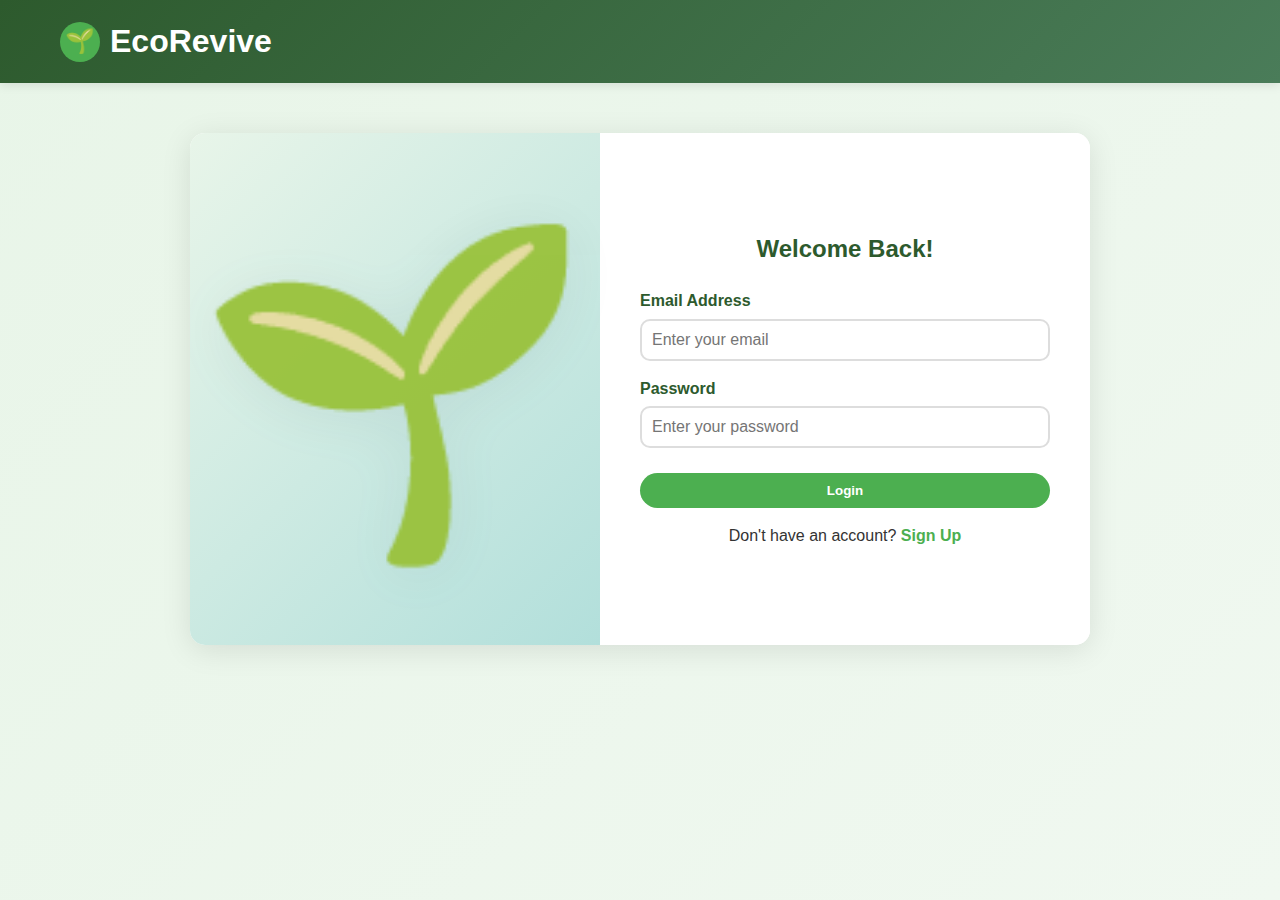
<file: ecoRevive/login.html>
<!DOCTYPE html>
<html lang="en">
<head>
    <meta charset="UTF-8">
    <meta name="viewport" content="width=device-width, initial-scale=1.0">
    <title>Login - EcoRevive</title>
    <link rel="stylesheet" href="css/style.css">
</head>
<body>
    <header>
        <div class="container">
            <div class="header-content">
                <div class="logo">
                    <div class="eco-icon">🌱</div>
                    <h1>EcoRevive</h1>
                </div>
            </div>
        </div>
    </header>

    <div class="auth-container">
        <!-- Left Image -->
        <div class="auth-image">
            <span class="big-eco-logo">🌱</span>
        </div>
        <!-- Login Form -->
        <div class="auth-form">
            <h2>Welcome Back!</h2>
            <form id="loginForm">
                <div class="form-group">
                    <label for="email">Email Address</label>
                    <input type="email" id="email" placeholder="Enter your email" required>
                </div>

                <div class="form-group">
                    <label for="password">Password</label>
                    <input type="password" id="password" placeholder="Enter your password" required>
                </div>

                <button type="submit" class="btn btn-primary">Login</button>
            </form>

            <p>Don't have an account? <a href="signup.html">Sign Up</a></p>
        </div>
    </div>

    <script>
        document.getElementById("loginForm").addEventListener("submit", function(e) {
            e.preventDefault();
            alert("Login successful! Redirecting to homepage...");
            window.location.href = "index.html";
        });
    </script>
</body>
</html>
</file>
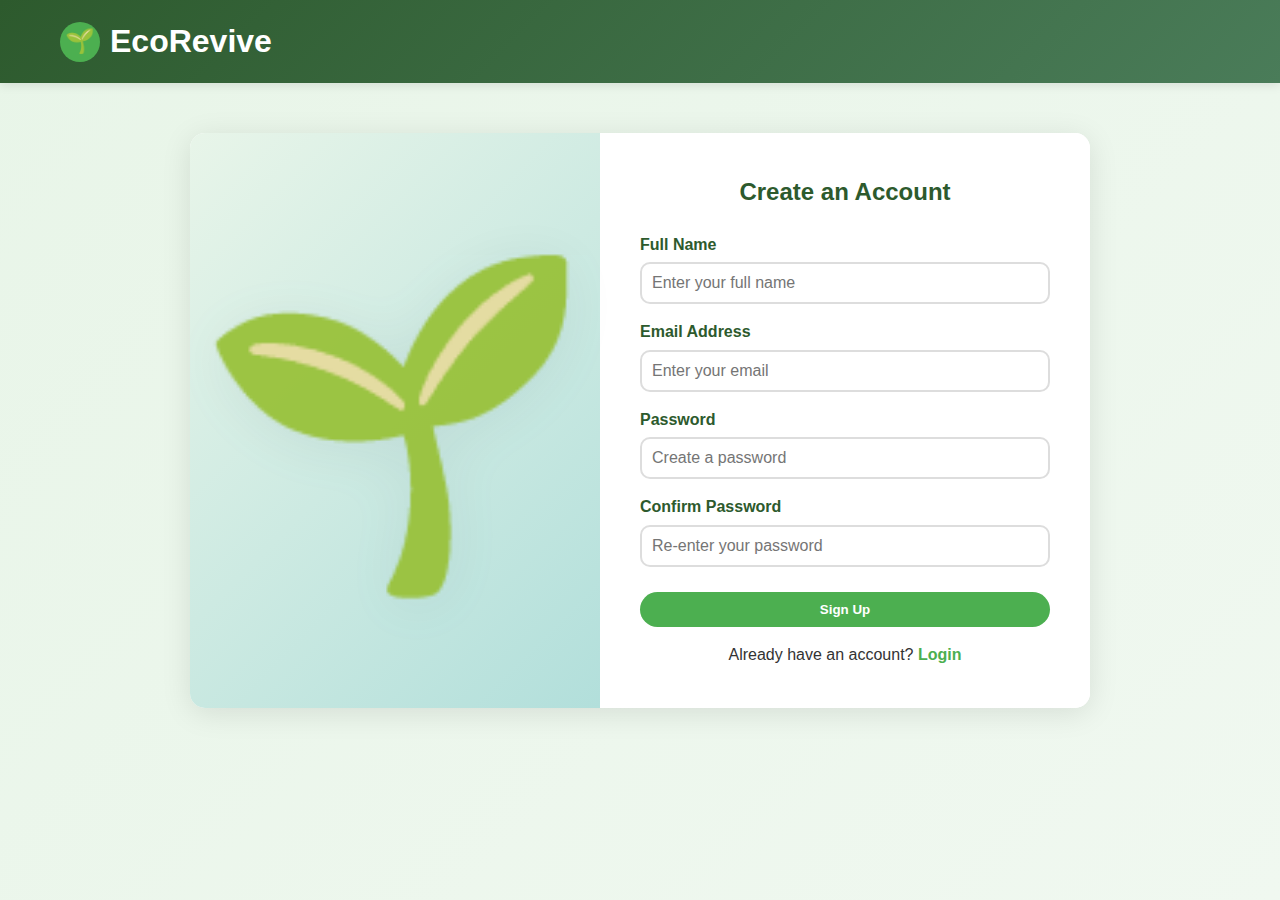
<file: ecoRevive/signup.html>
<!DOCTYPE html>
<html lang="en">

<head>
    <meta charset="UTF-8">
    <meta name="viewport" content="width=device-width, initial-scale=1.0">
    <title>Sign Up - EcoRevive</title>
    <link rel="stylesheet" href="css/style.css">
</head>

<body>
    <header>
        <div class="container">
            <div class="header-content">
                <div class="logo">
                    <div class="eco-icon">🌱</div>
                    <h1>EcoRevive</h1>
                </div>
            </div>
        </div>
    </header>

    <div class="auth-container">
        <!-- Left Image -->
        <div class="auth-image">
            <span class="big-eco-logo">🌱</span>
        </div>
        <!-- Sign-Up Form -->
        <div class="auth-form">
            <h2>Create an Account</h2>
            <form id="signupForm">
                <div class="form-group">
                    <label for="name">Full Name</label>
                    <input type="text" id="name" placeholder="Enter your full name" required>
                </div>

                <div class="form-group">
                    <label for="email">Email Address</label>
                    <input type="email" id="email" placeholder="Enter your email" required>
                </div>

                <div class="form-group">
                    <label for="password">Password</label>
                    <input type="password" id="password" placeholder="Create a password" required>
                </div>

                <div class="form-group">
                    <label for="confirmPassword">Confirm Password</label>
                    <input type="password" id="confirmPassword" placeholder="Re-enter your password" required>
                </div>

                <button type="submit" class="btn btn-primary">Sign Up</button>
            </form>

            <p>Already have an account? <a href="login.html">Login</a></p>
        </div>
    </div>

    <script>
        document.getElementById("signupForm").addEventListener("submit", function (e) {
            e.preventDefault();
            alert("Registration successful! Redirecting to login page...");
            window.location.href = "login.html";
        });
    </script>
</body>

</html>
</file>
<file: ecoRevive/css/style.css>
* {
    margin: 0;
    padding: 0;
    box-sizing: border-box;
}

body {
    font-family: 'Arial', sans-serif;
    line-height: 1.6;
    color: #333;
    background: linear-gradient(135deg, #e8f5e8 0%, #f0f8f0 100%);
    min-height: 100vh;
}

header {
    background: linear-gradient(135deg, #2d5a2d 0%, #4a7c59 100%);
    color: white;
    padding: 1rem 0;
    position: sticky;
    top: 0;
    z-index: 1000;
    box-shadow: 0 2px 10px rgba(0,0,0,0.1);
}

.container {
    max-width: 1200px;
    margin: 0 auto;
    padding: 0 20px;
}

.header-content {
    display: flex;
    justify-content: space-between;
    align-items: center;
    flex-wrap: wrap;
}

.logo {
    display: flex;
    align-items: center;
    gap: 10px;
}

.logo h1 {
    font-size: 2rem;
    font-weight: bold;
}

.eco-icon {
    width: 40px;
    height: 40px;
    background: #4CAF50;
    border-radius: 50%;
    display: flex;
    align-items: center;
    justify-content: center;
    font-size: 1.5rem;
}

.nav-buttons {
    display: flex;
    gap: 15px;
    align-items: center;
}

.btn {
    padding: 10px 20px;
    border: none;
    border-radius: 25px;
    cursor: pointer;
    font-weight: bold;
    transition: all 0.3s ease;
    text-decoration: none;
    display: inline-block;
}

.btn-primary {
    background: #4CAF50;
    color: white;
}

.btn-secondary {
    background: transparent;
    color: white;
    border: 2px solid white;
}

.btn:hover {
    transform: translateY(-2px);
    box-shadow: 0 5px 15px rgba(0,0,0,0.2);
}

.hero {
    text-align: center;
    padding: 60px 20px;
    background: linear-gradient(135deg, rgba(76, 175, 80, 0.1) 0%, rgba(139, 195, 74, 0.1) 100%);
}

.hero h2 {
    font-size: 3rem;
    margin-bottom: 20px;
    color: #2d5a2d;
}

.hero p {
    font-size: 1.2rem;
    color: #666;
    max-width: 600px;
    margin: 0 auto 30px;
}

.filters {
    background: white;
    padding: 20px;
    margin: 30px 0;
    border-radius: 15px;
    box-shadow: 0 5px 20px rgba(0,0,0,0.1);
    display: flex;
    gap: 15px;
    align-items: center;
    flex-wrap: wrap;
    justify-content: center;
}

.filter-btn {
    padding: 10px 20px;
    border: 2px solid #4CAF50;
    background: white;
    color: #4CAF50;
    border-radius: 25px;
    cursor: pointer;
    transition: all 0.3s ease;
}

.filter-btn.active, .filter-btn:hover {
    background: #4CAF50;
    color: white;
}

.search-box {
    padding: 10px 20px;
    border: 2px solid #ddd;
    border-radius: 25px;
    width: 300px;
    font-size: 1rem;
}

.products-grid {
    display: grid;
    grid-template-columns: repeat(auto-fit, minmax(300px, 1fr));
    gap: 30px;
    margin: 30px 0;
}

.product-card {
    background: white;
    border-radius: 15px;
    overflow: hidden;
    box-shadow: 0 10px 30px rgba(0,0,0,0.1);
    transition: all 0.3s ease;
}

.product-card:hover {
    transform: translateY(-5px);
    box-shadow: 0 15px 40px rgba(0,0,0,0.15);
}

.product-image {
    width: 100%;
    height: 200px;
    background: linear-gradient(45deg, #f0f0f0 25%, transparent 25%, transparent 75%, #f0f0f0 75%), 
                linear-gradient(45deg, #f0f0f0 25%, transparent 25%, transparent 75%, #f0f0f0 75%);
    background-size: 20px 20px;
    background-position: 0 0, 10px 10px;
    display: flex;
    align-items: center;
    justify-content: center;
    position: relative;
    overflow: hidden;
}

.product-image img {
    width: 100%;
    height: 100%;
    object-fit: cover;
    border-radius: 0;
    display: block;
}

.product-info {
    padding: 20px;
}

.product-title {
    font-size: 1.3rem;
    font-weight: bold;
    color: #2d5a2d;
    margin-bottom: 10px;
}

.product-price {
    font-size: 1.5rem;
    font-weight: bold;
    color: #4CAF50;
    margin-bottom: 10px;
}

.product-material {
    background: #e8f5e8;
    color: #2d5a2d;
    padding: 5px 15px;
    border-radius: 20px;
    display: inline-block;
    font-size: 0.9rem;
    margin-bottom: 15px;
}

.product-description {
    color: #666;
    margin-bottom: 15px;
}

.seller-modal, .product-modal {
    display: none;
    position: fixed;
    top: 0;
    left: 0;
    width: 100%;
    height: 100%;
    background: rgba(0,0,0,0.5);
    z-index: 2000;
    justify-content: center;
    align-items: center;
}

.modal-content {
    background: white;
    padding: 30px;
    border-radius: 15px;
    width: 90%;
    max-width: 500px;
    max-height: 80vh;
    overflow-y: auto;
}

.modal-header {
    display: flex;
    justify-content: space-between;
    align-items: center;
    margin-bottom: 20px;
}

.close-btn {
    background: none;
    border: none;
    font-size: 1.5rem;
    cursor: pointer;
    color: #999;
}

.form-group {
    margin-bottom: 20px;
}

.form-group label {
    display: block;
    margin-bottom: 5px;
    font-weight: bold;
    color: #2d5a2d;
}

.form-group input, .form-group textarea, .form-group select {
    width: 100%;
    padding: 10px;
    border: 2px solid #ddd;
    border-radius: 10px;
    font-size: 1rem;
}

.form-group textarea {
    height: 100px;
    resize: vertical;
}

.stats {
    background: white;
    padding: 30px;
    margin: 30px 0;
    border-radius: 15px;
    box-shadow: 0 5px 20px rgba(0,0,0,0.1);
    text-align: center;
}

.stats-grid {
    display: grid;
    grid-template-columns: repeat(auto-fit, minmax(200px, 1fr));
    gap: 30px;
    margin-top: 20px;
}

.stat-item {
    padding: 20px;
    background: linear-gradient(135deg, #4CAF50, #66BB6A);
    color: white;
    border-radius: 15px;
}

.stat-number {
    font-size: 2.5rem;
    font-weight: bold;
}

.stat-label {
    font-size: 1rem;
    opacity: 0.9;
}

footer {
    background: #2d5a2d;
    color: white;
    text-align: center;
    padding: 30px 0;
    margin-top: 50px;
}

@media (max-width: 768px) {
    .hero h2 {
        font-size: 2rem;
    }
    
    .filters {
        flex-direction: column;
        gap: 10px;
    }
    
    .search-box {
        width: 100%;
    }
    
    .header-content {
        flex-direction: column;
        gap: 15px;
    }
}

/* SIGNUP PAGE STYLES */
.auth-container {
    display: flex;
    justify-content: center;
    align-items: stretch;
    max-width: 900px;
    margin: 50px auto;
    background: white;
    box-shadow: 0 5px 30px rgba(0, 0, 0, 0.1);
    border-radius: 15px;
    overflow: hidden;
}

/* Left side with logo and background */
.auth-image {
    flex: 1;
    min-width: 300px;
    min-height: 450px;
    display: flex;
    align-items: center;
    justify-content: center;
    background: linear-gradient(135deg, #e8f5e9 0%, #b2dfdb 100%);
    /* Soft green/teal gradient */
    position: relative;
}

.big-eco-logo {
    font-size: 20rem;
    filter: drop-shadow(0 8px 32px rgba(44, 62, 80, 0.08));
    opacity: 0.95;
    transition: transform 0.3s;
    display: flex;
    align-items: center;
    justify-content: center;
    width: 100%;
    text-align: center;
}

.big-eco-logo:hover {
    transform: scale(1.08) rotate(-8deg);
}

/* Form container */
.auth-form {
    flex: 1;
    padding: 40px;
    display: flex;
    flex-direction: column;
    justify-content: center;
    background: white;
}

.auth-form h2 {
    text-align: center;
    margin-bottom: 20px;
    color: #2d5a2d;
}

.auth-form .form-group {
    margin-bottom: 15px;
}

.auth-form .form-group label {
    font-weight: bold;
    color: #2d5a2d;
}

.auth-form .form-group input {
    width: 100%;
    padding: 10px;
    border: 2px solid #ddd;
    border-radius: 10px;
    font-size: 1rem;
}

.auth-form button {
    width: 100%;
    margin-top: 10px;
}

.auth-form p {
    text-align: center;
    margin-top: 15px;
}

.auth-form a {
    color: #4CAF50;
    font-weight: bold;
    text-decoration: none;
}

.auth-form a:hover {
    text-decoration: underline;
}

/* Responsive for signup page */
@media (max-width: 900px) {
    .auth-container {
        flex-direction: column;
        max-width: 98vw;
    }
    .auth-image {
        min-height: 200px;
        margin: 0;
    }
    .big-eco-logo {
        font-size: 7rem;
    }
}
</file>
